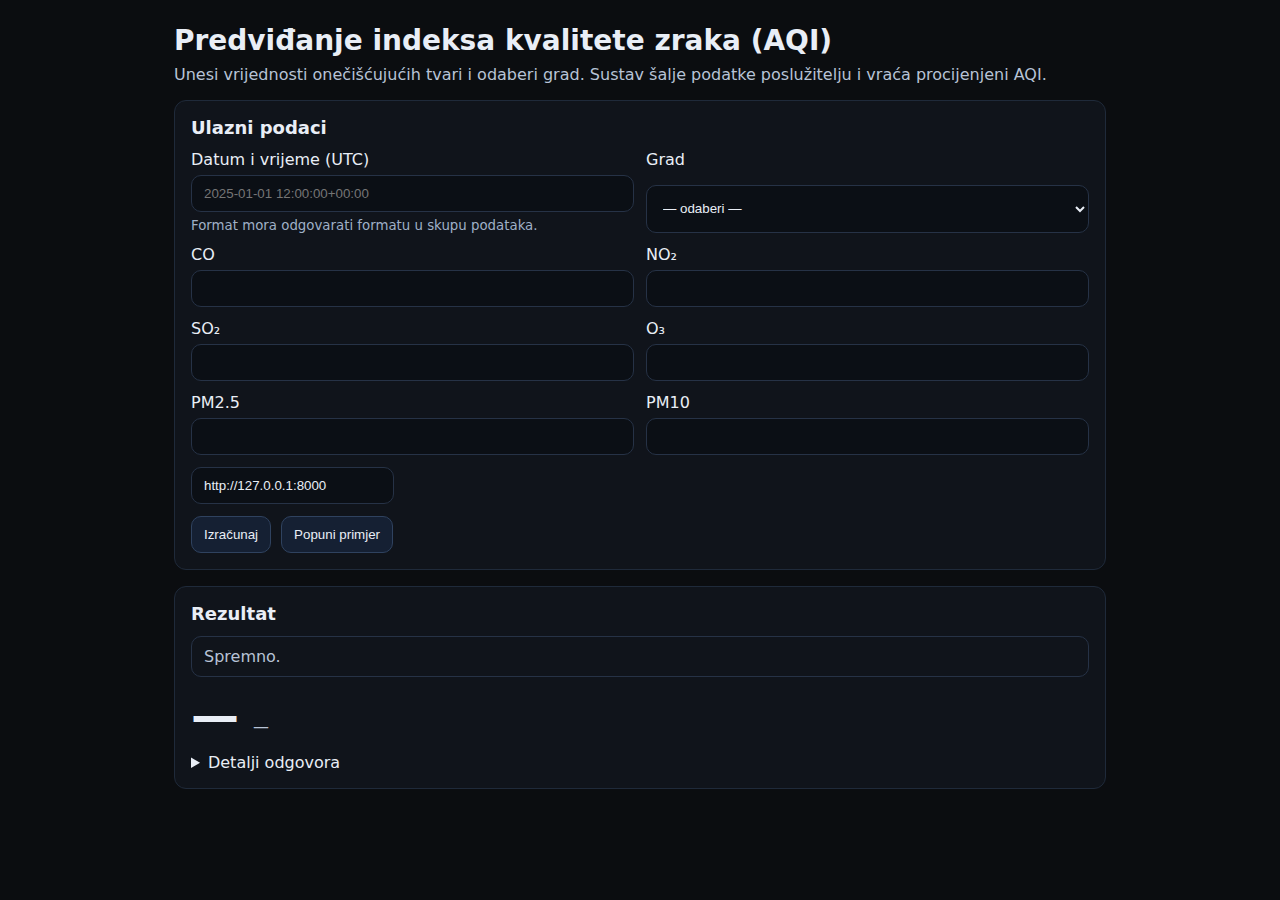
<file: aqi-web/client/index.html>
<!doctype html>
<html lang="hr">
<head>
  <meta charset="utf-8" />
  <meta name="viewport" content="width=device-width,initial-scale=1" />
  <title>Predviđanje AQI</title>
  <link rel="stylesheet" href="./style.css" />
</head>
<body>
  <main class="wrap">
    <header class="head">
      <h1>Predviđanje indeksa kvalitete zraka (AQI)</h1>
      <p>Unesi vrijednosti onečišćujućih tvari i odaberi grad. Sustav šalje podatke poslužitelju i vraća procijenjeni AQI.</p>
    </header>

    <section class="card">
      <h2>Ulazni podaci</h2>

      <form id="aqiForm" class="grid">
        <label>
          Datum i vrijeme (UTC)
          <input id="Date" name="Date" type="text" placeholder="2025-01-01 12:00:00+00:00" required />
          <small>Format mora odgovarati formatu u skupu podataka.</small>
        </label>

        <label>
          Grad
          <select id="City" name="City" required>
            <option value="">— odaberi —</option>
            <option>Brasilia</option>
            <option>Cairo</option>
            <option>Dubai</option>
            <option>London</option>
            <option>New York</option>
            <option>Sydney</option>
          </select>
        </label>

        <label>
          CO
          <input id="CO" name="CO" type="number" step="any" min="0" required />
        </label>

        <label>
          NO₂
          <input id="NO2" name="NO2" type="number" step="any" min="0" required />
        </label>

        <label>
          SO₂
          <input id="SO2" name="SO2" type="number" step="any" min="0" required />
        </label>

        <label>
          O₃
          <input id="O3" name="O3" type="number" step="any" min="0" required />
        </label>

        <label>
          PM2.5
          <input id="PM25" name="PM25" type="number" step="any" min="0" required />
        </label>

        <label>
          PM10
          <input id="PM10" name="PM10" type="number" step="any" min="0" required />
        </label>

        <div class="row">
            <input id="apiBase" type="text" value="http://127.0.0.1:8000" />
        </div>

        <div class="row actions">
          <button id="btnPredict" type="submit">Izračunaj</button>
          <button id="btnFill" type="button">Popuni primjer</button>
        </div>
      </form>
    </section>

    <section class="card">
      <h2>Rezultat</h2>
      <div id="status" class="status muted">Spremno.</div>
      <div class="result">
        <div class="big" id="aqiValue">—</div>
        <div class="label" id="aqiLabel">—</div>
      </div>
      <details class="raw">
        <summary>Detalji odgovora</summary>
        <pre id="rawJson">{}</pre>
      </details>
    </section>

    <footer class="foot">
    </footer>
  </main>

  <script src="./app.js"></script>
</body>
</html>
</file>
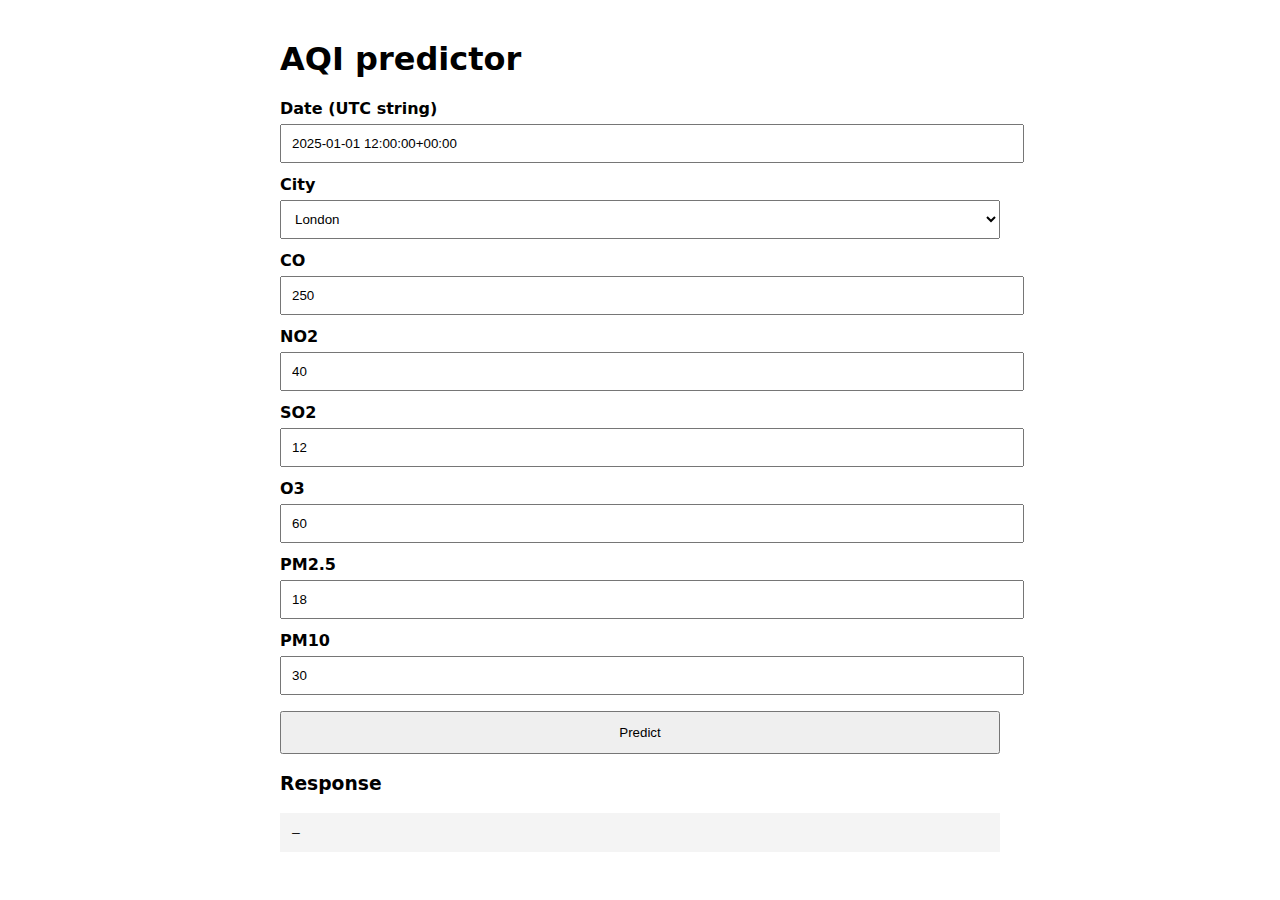
<file: aqi-web/web/index.html>
<!doctype html>
<html lang="hr">
<head>
  <meta charset="utf-8" />
  <meta name="viewport" content="width=device-width,initial-scale=1" />
  <title>AQI Web</title>
  <style>
    body { font-family: system-ui, Arial; max-width: 720px; margin: 40px auto; padding: 0 16px; }
    label { display:block; margin-top: 12px; font-weight: 600; }
    input, select { width: 100%; padding: 10px; margin-top: 6px; }
    button { margin-top: 16px; padding: 12px 14px; width: 100%; cursor: pointer; }
    pre { background: #f4f4f4; padding: 12px; overflow:auto; }
  </style>
</head>
<body>
  <h1>AQI predictor</h1>

  <label>Date (UTC string)</label>
  <input id="date" value="2025-01-01 12:00:00+00:00" />

  <label>City</label>
  <select id="city">
    <option>Brasilia</option>
    <option>Cairo</option>
    <option>Dubai</option>
    <option selected>London</option>
    <option>New York</option>
    <option>Sydney</option>
  </select>

  <label>CO</label><input id="co" type="number" value="250" step="0.1" />
  <label>NO2</label><input id="no2" type="number" value="40" step="0.1" />
  <label>SO2</label><input id="so2" type="number" value="12" step="0.1" />
  <label>O3</label><input id="o3" type="number" value="60" step="0.1" />
  <label>PM2.5</label><input id="pm25" type="number" value="18" step="0.1" />
  <label>PM10</label><input id="pm10" type="number" value="30" step="0.1" />

  <button id="btn">Predict</button>

  <h3>Response</h3>
  <pre id="out">—</pre>

  <script>
    const out = document.getElementById("out");
    document.getElementById("btn").addEventListener("click", async () => {
      out.textContent = "Calling /predict ...";
      const body = {
        Date: document.getElementById("date").value,
        City: document.getElementById("city").value,
        CO: Number(document.getElementById("co").value),
        NO2: Number(document.getElementById("no2").value),
        SO2: Number(document.getElementById("so2").value),
        O3: Number(document.getElementById("o3").value),
        PM25: Number(document.getElementById("pm25").value),
        PM10: Number(document.getElementById("pm10").value),
      };

      try {
        const res = await fetch("http://127.0.0.1:8000/predict", {
          method: "POST",
          headers: {"Content-Type":"application/json"},
          body: JSON.stringify(body)
        });
        const data = await res.json();
        out.textContent = JSON.stringify(data, null, 2);
      } catch (e) {
        out.textContent = "Error: " + e.message;
      }
    });
  </script>
</body>
</html>
</file>
<file: aqi-web/client/style.css>
* { box-sizing: border-box; }
body {
  margin: 0;
  font-family: system-ui, -apple-system, Segoe UI, Roboto, Arial, sans-serif;
  background: #0b0d10;
  color: #e9eef6;
}
.wrap {
  max-width: 980px;
  margin: 0 auto;
  padding: 24px;
}
.head h1 { margin: 0 0 8px; font-size: 28px; }
.head p { margin: 0; color: #b7c3d6; }

.card {
  margin-top: 16px;
  padding: 16px;
  border: 1px solid #1f2a3a;
  background: #10141b;
  border-radius: 12px;
}
.card h2 { margin: 0 0 12px; font-size: 18px; }

.grid {
  display: grid;
  grid-template-columns: 1fr 1fr;
  gap: 12px;
}
.row { grid-column: 1 / -1; }
label { display: grid; gap: 6px; }
input, select, button {
  padding: 10px 12px;
  border-radius: 10px;
  border: 1px solid #263246;
  background: #0b0f15;
  color: #e9eef6;
}
small { color: #9fb0c7; }

.actions { display: flex; gap: 10px; justify-content: flex-start; }
button {
  cursor: pointer;
  border: 1px solid #2f425f;
  background: #152033;
}
button:hover { background: #1a2942; }
button:disabled { opacity: .6; cursor: not-allowed; }

.status { margin: 8px 0 0; padding: 10px 12px; border-radius: 10px; border: 1px solid #263246; }
.status.muted { color: #b7c3d6; }
.status.ok { border-color: #205a36; background: #0f1d14; }
.status.err { border-color: #6a1f1f; background: #231010; }

.result {
  display: flex;
  align-items: baseline;
  gap: 14px;
  margin-top: 10px;
}
.big { font-size: 48px; font-weight: 700; }
.label { font-size: 16px; color: #b7c3d6; }

.raw { margin-top: 10px; }
pre {
  overflow: auto;
  padding: 12px;
  border-radius: 10px;
  border: 1px solid #263246;
  background: #0b0f15;
}

.foot { margin-top: 18px; color: #9fb0c7; }
@media (max-width: 780px) {
  .grid { grid-template-columns: 1fr; }
}
</file>
